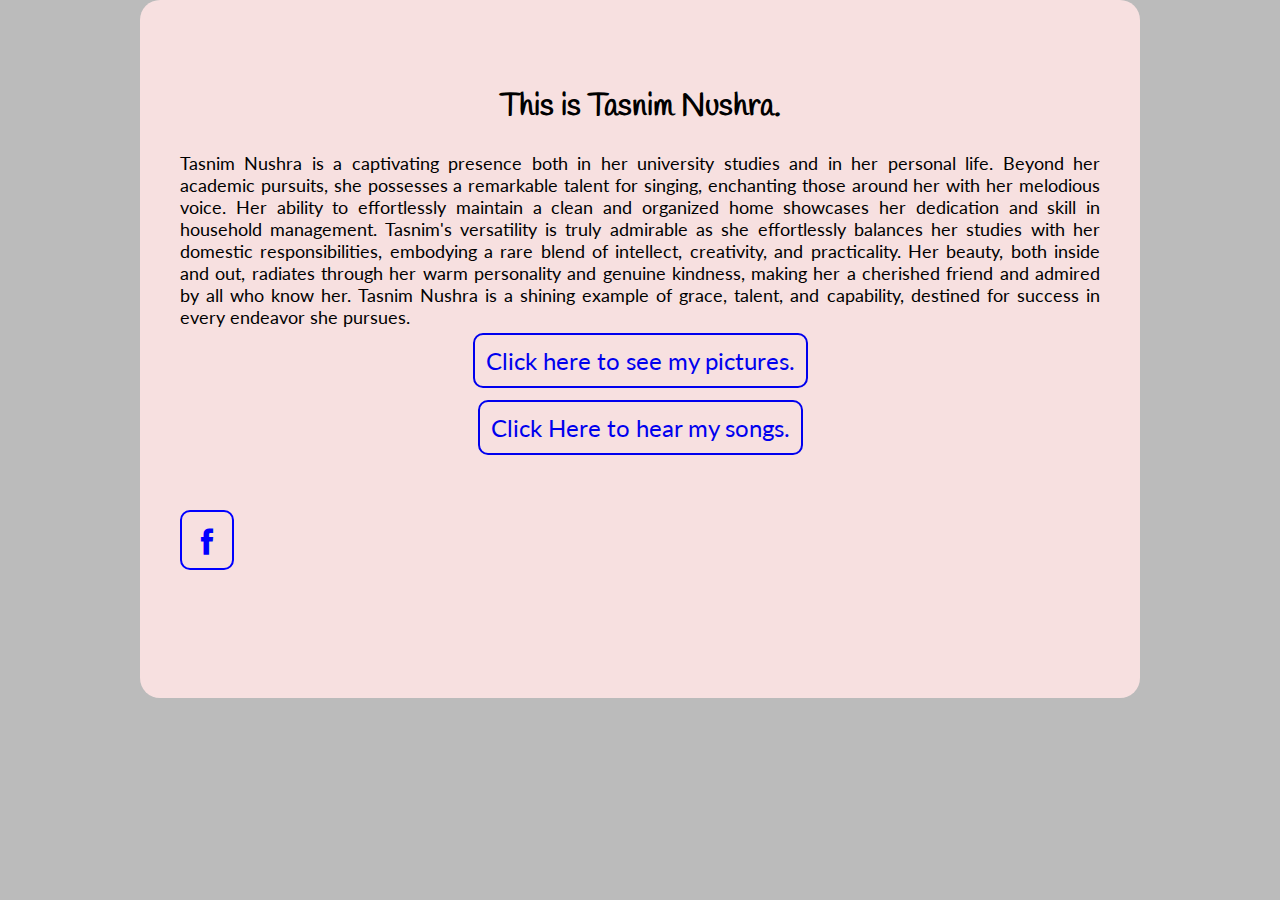
<file: index.html>
<!DOCTYPE html>
<html lang="en">
<head>

    <link rel="stylesheet" href="icofont/icofont.css">
    <link rel="preconnect" href="https://fonts.googleapis.com">
<link rel="preconnect" href="https://fonts.gstatic.com" crossorigin>
<link href="https://fonts.googleapis.com/css2?family=Handlee&family=Lato:wght@300;400;700;900&display=swap" rel="stylesheet">
    <meta charset="UTF-8">
    <meta name="viewport" content="width=device-width, initial-scale=1.0">

    <title>Tasnim Nushra | Home </title>

    <link rel="icon" href="images/tn1.jpg">

    <link rel="stylesheet" href="css/style.css">

</head>
<body>
    <div class="box">
        <h2>
                This is Tasnim Nushra.
        </h2>
            <p>
                Tasnim Nushra is a captivating presence both in her university studies and in her personal life. Beyond her academic pursuits, she possesses a remarkable talent for singing, enchanting those around her with her melodious voice. Her ability to effortlessly maintain a clean and organized home showcases her dedication and skill in household management. Tasnim's versatility is truly admirable as she effortlessly balances her studies with her domestic responsibilities, embodying a rare blend of intellect, creativity, and practicality. Her beauty, both inside and out, radiates through her warm personality and genuine kindness, making her a cherished friend and admired by all who know her. Tasnim Nushra is a shining example of grace, talent, and capability, destined for success in every endeavor she pursues.
            </p>

            <div class="navalign">
            <a class="nav" href="about.html">Click here to see my pictures.</a>
            <br><br><br>
            <a class="nav" href="audio.html">Click Here to hear my songs.</a>
            </div>

            <ul class="social">
                <li>
                    <a href="https://www.facebook.com/profile.php?id=100081453986094" target="_blank"><i class="icofont-facebook"></i></a>
                </li>
            </ul>

    </div>
    
</body>
</html>
</file>
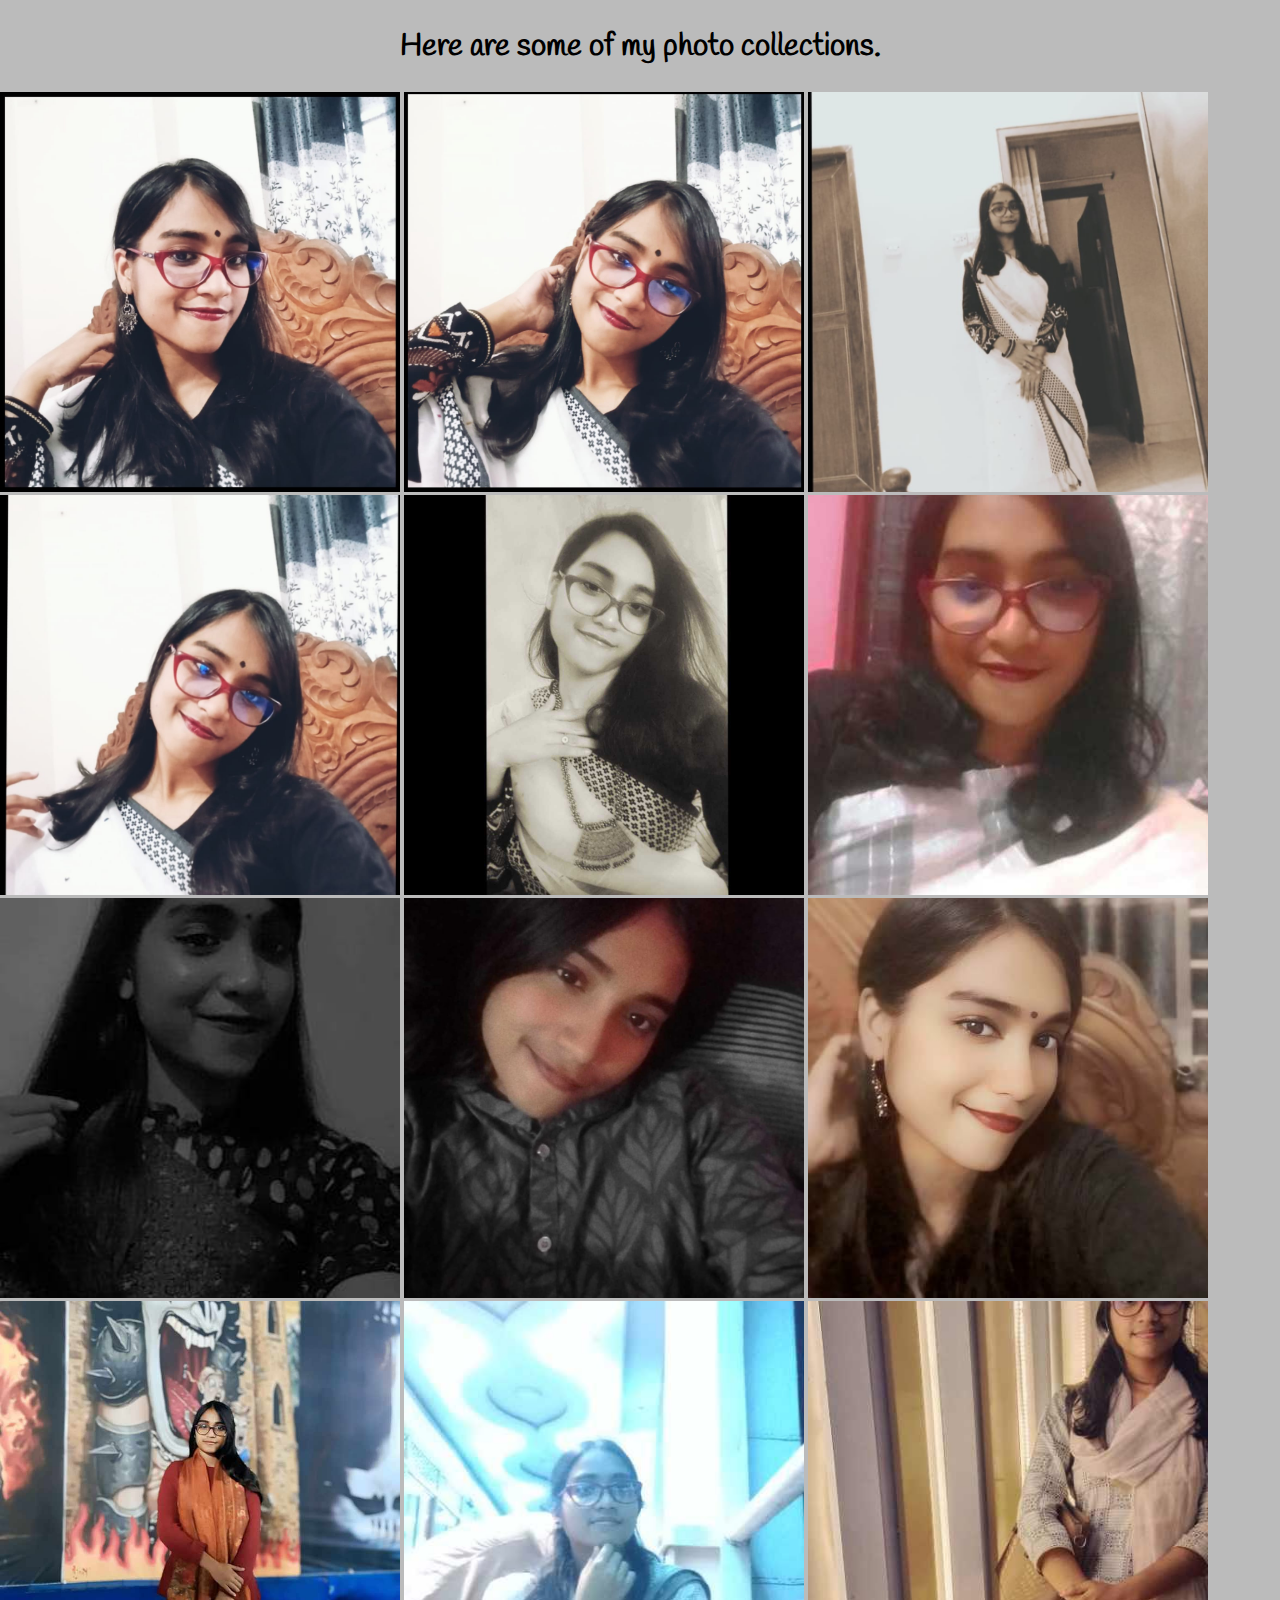
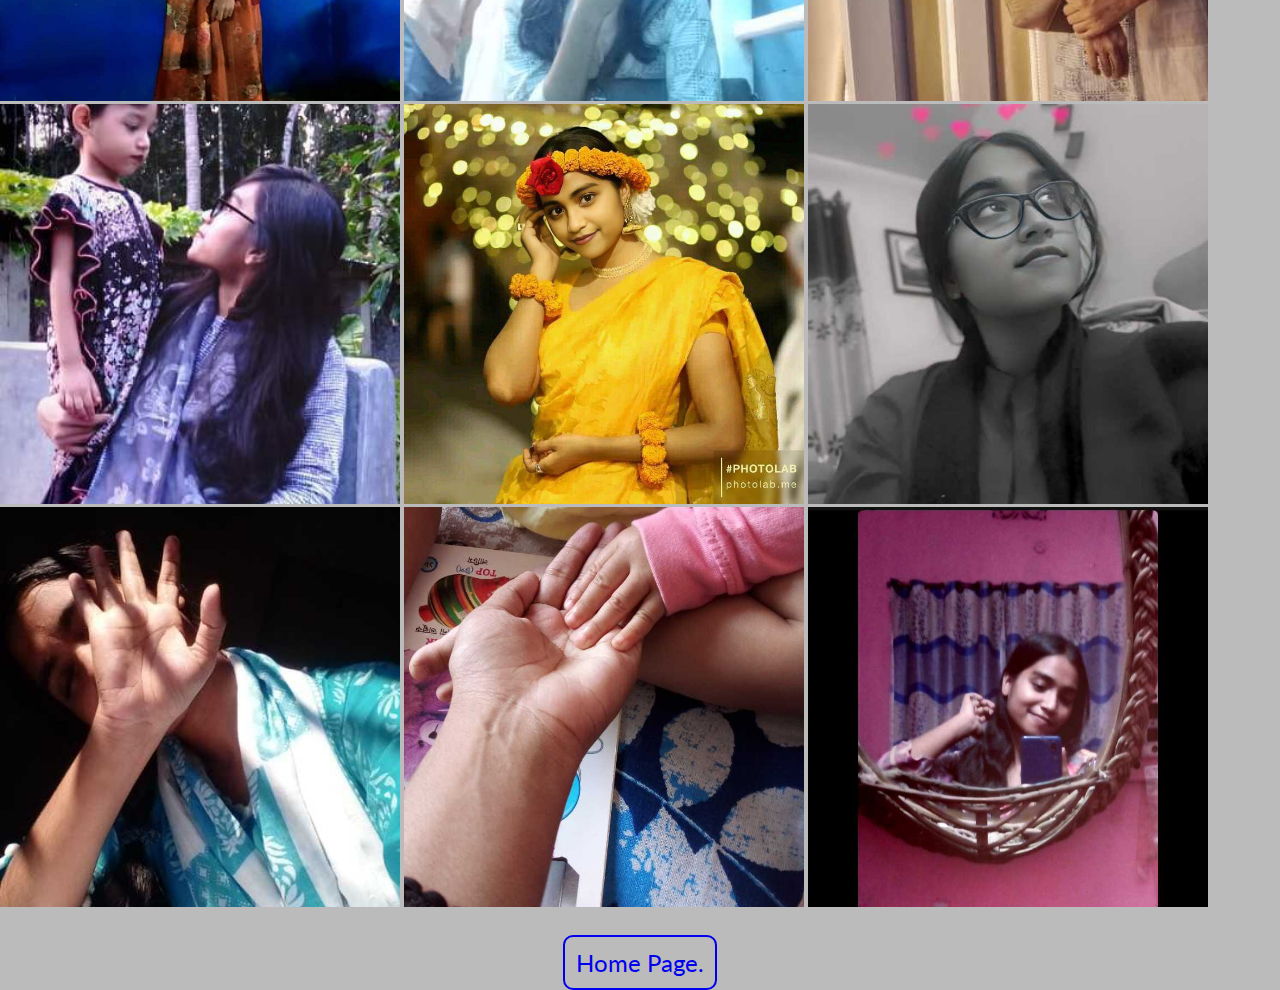
<file: about.html>
<!DOCTYPE html>
<html lang="en">
<head>
    <link rel="preconnect" href="https://fonts.googleapis.com">
<link rel="preconnect" href="https://fonts.gstatic.com" crossorigin>
<link href="https://fonts.googleapis.com/css2?family=Handlee&family=Lato:wght@300;400;700;900&display=swap" rel="stylesheet">
    <meta charset="UTF-8">
    <meta name="viewport" content="width=device-width, initial-scale=1.0">

    <title>Tasnim Nushra |  About </title>

    <link rel="icon" href="images/tn1.jpg">

    <link rel="stylesheet" href="css/style.css">

</head>
<body>
    <div>
        <h2>
                Here are some of my photo collections.
        </h2>

            <img src="images/tn1.jpg">
            <img src="images/tn2.jpg">
            <img src="images/tn3.jpg">
            <img src="images/tn4.jpg">
            <img src="images/tn5.jpg">
            <img src="images/tn6.jpg">
            <img src="images/tn7.jpg">
            <img src="images/tn8.jpg">
            <img src="images/tn9.jpg">
            <img src="images/tn10.jpg">
            <img src="images/tn11.jpg">
            <img src="images/tn12.jpg">
            <img src="images/tn13.jpg">
            <img src="images/tn14.jpg">
            <img src="images/tn15.jpg">
            <img src="images/tn16.jpg">
            <img src="images/tn17.jpg">
            <img src="images/tn18.jpg" >
            











            <br><br><br>
       <div class="navalign">
        <a class="nav" href="index.html">Home Page.</a>
            
        </div>

    </div>
    
</body>
</html>
</file>
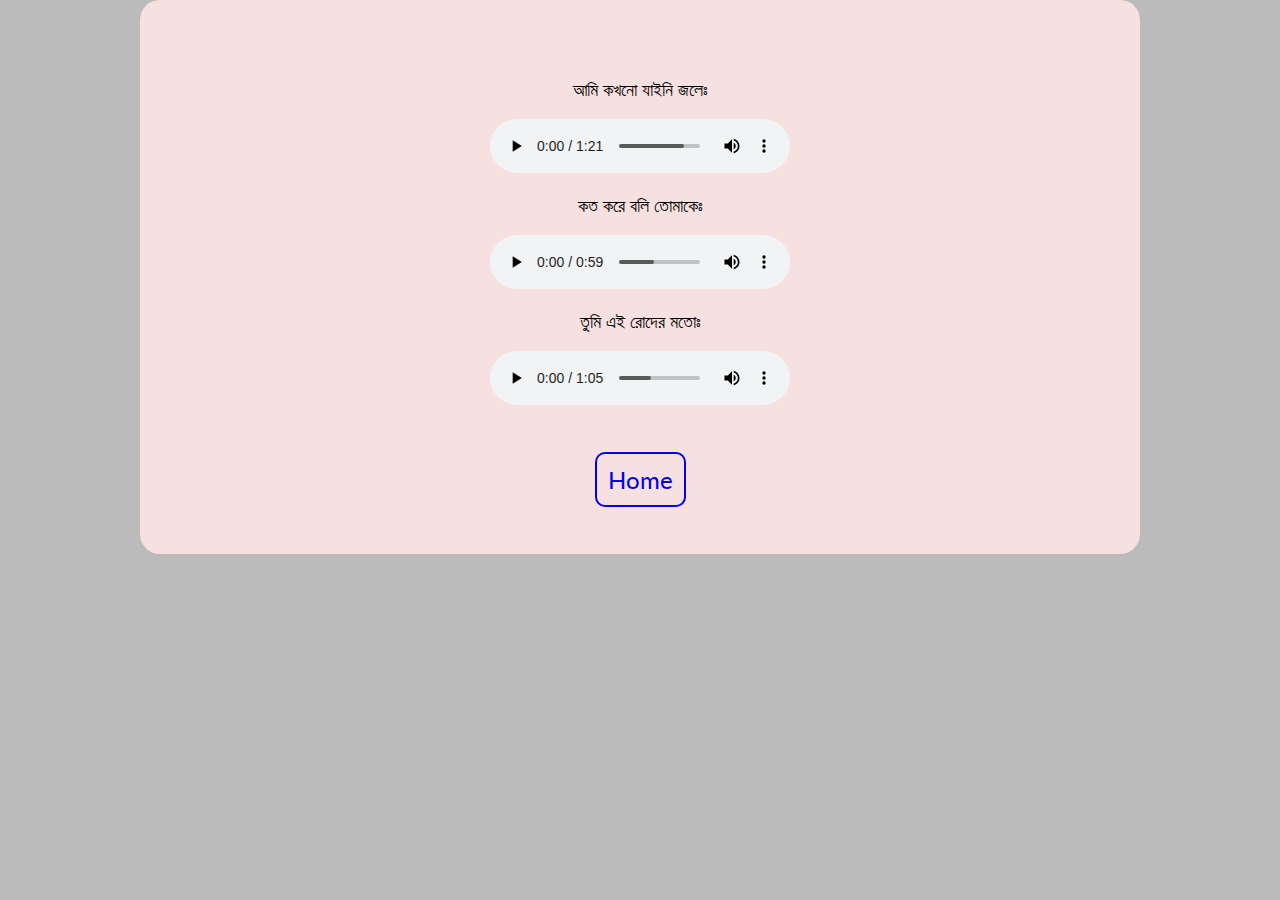
<file: audio.html>
<!DOCTYPE html>
<html lang="en">
<head>
    <link rel="preconnect" href="https://fonts.googleapis.com">
<link rel="preconnect" href="https://fonts.gstatic.com" crossorigin>
<link href="https://fonts.googleapis.com/css2?family=Handlee&family=Lato:wght@300;400;700;900&display=swap" rel="stylesheet">
    <meta charset="UTF-8">
    <meta name="viewport" content="width=device-width, initial-scale=1.0">

    <title>Tasnim Nushra | audio </title>

    <link rel="icon" href="images/tn1.jpg">

    <link rel="stylesheet" href="css/style.css">

</head>
<body>
    <div style="text-align: center;" class="box">
        <p>আমি কখনো যাইনি জলেঃ</p>
    <audio controls src="audio/ami-kokhono.mp3"></audio>
    <br>

    <p>কত করে বলি তোমাকেঃ</p>
    <audio controls src="audio/koto-kore.mp3"></audio>
    <br>

    <p>তুমি এই রোদের মতোঃ</p>
    <audio controls src="audio/tumi-ei.mp3"></audio>
    
            <div class="navalign">
            
            <br><br><br>
            <a class="nav" href="index.html">Home</a>
            </div>

    </div>
</div>
    
</body>
</html>
</file>
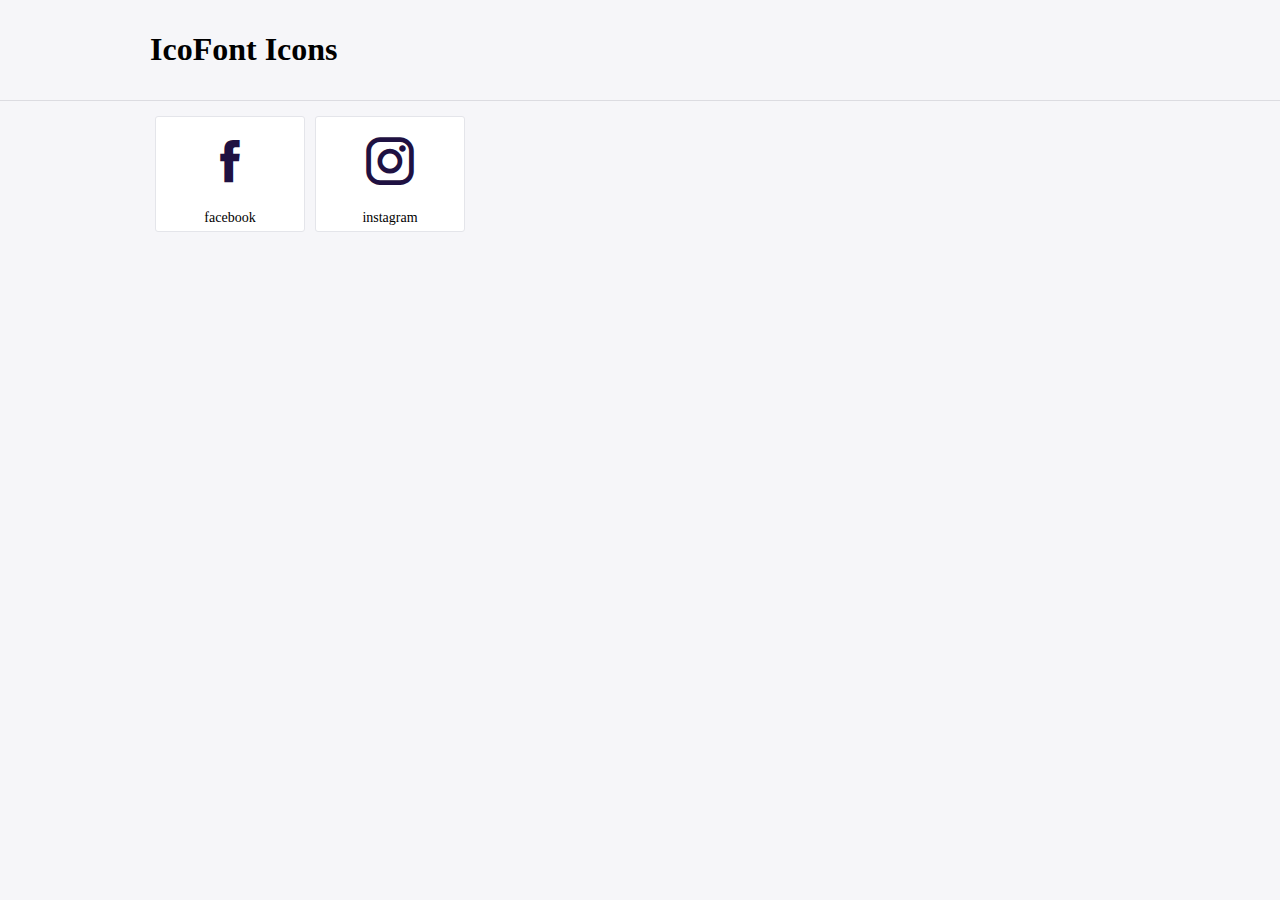
<file: icofont/demo.html>
<!DOCTYPE html>
	<html>
	<head>
		<meta charset="utf-8">
		<title>Examples | IcoFont</title>
		<link rel="stylesheet" type="text/css" href="./icofont.min.css">
		<style type="text/css">
			body {
				margin: 0;
				padding: 0;
				background: #F6F6F9;
			}
			.header {
				border-bottom: 1px solid #DCDCE1;
				padding: 10px 0;
				margin-bottom: 10px;
			}
			.container {
				width: 980px;
				margin: 0 auto;
			}
			.ico-title {
				font-size: 2em;
			}
			.iconlist {
				margin: 0;
				padding: 0;
				list-style: none;
				text-align: center;
				width: 100%;
				display: flex;
				flex-wrap: wrap;
				flex-direction: row;
			}
			.iconlist li {
				position: relative;
				margin: 5px;
				width: 150px;
				cursor: pointer;
			}
			.iconlist li .icon-holder {
				position: relative;
				text-align: center;
				border-radius: 3px;
				overflow: hidden;
				padding-bottom: 5px;
				background: #ffffff;
				border: 1px solid #E4E5EA;
				transition: all 0.2s linear 0s;
			}
			.iconlist li .icon-holder:hover {
				background: #00C3DA;
				color: #ffffff;
			}
			.iconlist li .icon-holder:hover .icon i {
				color: #ffffff;
			}
			.iconlist li .icon-holder .icon {
				padding: 20px;
				text-align: center;
			}
			.iconlist li .icon-holder .icon i {
				font-size: 3em;
				color: #1F1142;
			}
			.iconlist li .icon-holder span {
				font-size: 14px;
				display: block;
				margin-top: 5px;
				border-radius: 3px;
			}
		</style>
	</head>
	<body>
	<div class="header">
		<div class="container">
			<h1 class="ico-title"> IcoFont Icons </h1>
		</div>
	</div>
	<div class="container">
		<ul class="iconlist">
		
		<li>
			<div class="icon-holder">
				<div class="icon"> 
					<i class="icofont-facebook"></i>
				</div> 
				<span> facebook </span>
				
			</div>
		</li>
		
		<li>
			<div class="icon-holder">
				<div class="icon"> 
					<i class="icofont-instagram"></i>
				</div> 
				<span> instagram </span>
				
			</div>
		</li>
		
		</ul>
	</div>	
	</body>
	</html>
</file>
<file: icofont/icofont.css>
/*! 
* @package IcoFont 
* @version 1.0.1 
* @author   
* @copyright 2024 
* @license - https://icofont.com/license/
*/

@font-face
{
 
  font-family: "IcoFont";
font-weight: normal;
font-style: "Regular";
src: url("./fonts/icofont.woff2") format("woff2"),
url("./fonts/icofont.woff") format("woff");
}

[class^="icofont-"], [class*=" icofont-"]
{
  font-family: 'IcoFont' !important;
  speak: none;
  font-style: normal;
  font-weight: normal;
  font-variant: normal;
  text-transform: none;
  white-space: nowrap;
  word-wrap: normal;
  direction: ltr;
  line-height: 1;
/* Better Font Rendering =========== */
  -webkit-font-feature-settings: "liga";
  -webkit-font-smoothing: antialiased;
}

.icofont-facebook:before
{
  content: "\ed37";
}

.icofont-instagram:before
{
  content: "\ed46";
}

[class^="icofont-"].icofont-duotone,
	[class*=" icofont-"].icofont-duotone
{
  position: relative;
}

[class^="icofont-"].icofont-duotone:before,
	[class*=" icofont-"].icofont-duotone:before
{
  position: absolute;
  left: 0;
  top: 0;
}

[class^="icofont-"].icofont-duotone:after,
	[class*=" icofont-"].icofont-duotone:after
{
  opacity: 0.4;
}

.icofont-xs
{
  font-size: .5em;
}

.icofont-sm
{
  font-size: .75em;
}

.icofont-md
{
  font-size: 1.25em;
}

.icofont-lg
{
  font-size: 1.5em;
}

.icofont-1x
{
  font-size: 1em;
}

.icofont-2x
{
  font-size: 2em;
}

.icofont-3x
{
  font-size: 3em;
}

.icofont-4x
{
  font-size: 4em;
}

.icofont-5x
{
  font-size: 5em;
}

.icofont-6x
{
  font-size: 6em;
}

.icofont-7x
{
  font-size: 7em;
}

.icofont-8x
{
  font-size: 8em;
}

.icofont-9x
{
  font-size: 9em;
}

.icofont-10x
{
  font-size: 10em;
}

.icofont-fw
{
  text-align: center;
  width: 1.25em;
}

.icofont-ul
{
  list-style-type: none;
  padding-left: 0;
  margin-left: 0;
}

.icofont-ul > li
{
  position: relative;
  line-height: 2em;
}

.icofont-ul > li .icofont
{
  display: inline-block;
  vertical-align: middle;
}

.icofont-border
{
  border: solid 0.08em #f1f1f1;
  border-radius: .1em;
  padding: .2em .25em .15em;
}

.icofont-pull-left
{
  float: left;
}

.icofont-pull-right
{
  float: right;
}

.icofont.icofont-pull-left
{
  margin-right: .3em;
}

.icofont.icofont-pull-right
{
  margin-left: .3em;
}

.icofont-spin
{
  -webkit-animation: icofont-spin 2s infinite linear;
  animation: icofont-spin 2s infinite linear;
  display: inline-block;
}

.icofont-pulse
{
  -webkit-animation: icofont-spin 1s infinite steps(8);
  animation: icofont-spin 1s infinite steps(8);
  display: inline-block;
}

@-webkit-keyframes icofont-spin
{
  0%
  {
    -webkit-transform: rotate(0deg);
    transform: rotate(0deg);
  }

  100%
  {
    -webkit-transform: rotate(360deg);
    transform: rotate(360deg);
  }
}

@keyframes icofont-spin
{
  0%
  {
    -webkit-transform: rotate(0deg);
    transform: rotate(0deg);
  }

  100%
  {
    -webkit-transform: rotate(360deg);
    transform: rotate(360deg);
  }
}

.icofont-rotate-90
{
  -ms-filter: "progid:DXImageTransform.Microsoft.BasicImage(rotation=1)";
  -webkit-transform: rotate(90deg);
  transform: rotate(90deg);
}

.icofont-rotate-180
{
  -ms-filter: "progid:DXImageTransform.Microsoft.BasicImage(rotation=2)";
  -webkit-transform: rotate(180deg);
  transform: rotate(180deg);
}

.icofont-rotate-270
{
  -ms-filter: "progid:DXImageTransform.Microsoft.BasicImage(rotation=3)";
  -webkit-transform: rotate(270deg);
  transform: rotate(270deg);
}

.icofont-flip-horizontal
{
  -ms-filter: "progid:DXImageTransform.Microsoft.BasicImage(rotation=0, mirror=1)";
  -webkit-transform: scale(-1, 1);
  transform: scale(-1, 1);
}

.icofont-flip-vertical
{
  -ms-filter: "progid:DXImageTransform.Microsoft.BasicImage(rotation=2, mirror=1)";
  -webkit-transform: scale(1, -1);
  transform: scale(1, -1);
}

.icofont-flip-horizontal.icofont-flip-vertical
{
  -ms-filter: "progid:DXImageTransform.Microsoft.BasicImage(rotation=2, mirror=1)";
  -webkit-transform: scale(-1, -1);
  transform: scale(-1, -1);
}

:root .icofont-rotate-90,
	:root .icofont-rotate-180,
	:root .icofont-rotate-270,
	:root .icofont-flip-horizontal,
	:root .icofont-flip-vertical
{
  -webkit-filter: none;
  filter: none;
  display: inline-block;
}

.icofont-inverse
{
  color: #fff;
}
</file>
<file: css/style.css>
body {
    background-color: rgb(187 187 187);
    margin: 0;
    font-family: "Lato", sans-serif;
}


.box{
    width: 1000px;
    background-color: rgb(247 224 224);
    margin: auto;
    padding: 60px 40px;
    border-radius: 20px;
    text-align: justify;
    box-sizing: border-box;
}


h2{
    font-family: "Handlee", cursive;
    font-size: 31px;
    font-weight: 900;
    text-align: center;
}


p{
    
font-size: 18px;
}


.navalign{
    text-align: center;
}

.nav {
    font-size: 24px;
    border: solid 2px;
    padding: 11px;
    text-decoration: none;
    border-radius: 10px;
}

.nav:hover{

    background-color: rgb(136, 127, 127);
}

img{
    width: 400px;
    height: 400px;
    object-fit: cover;

}

.social{
    list-style: none;
    padding: 0;
    margin: 80px 0;
    
}




.social li a{
    color: blue;
    font-size: 30px;
    text-decoration: none;
    border: solid 2px;
    border-radius: 10px;
    padding: 10px;

}

.social li a:hover{
    background-color: rgb(136, 127, 127);
}
</file>
